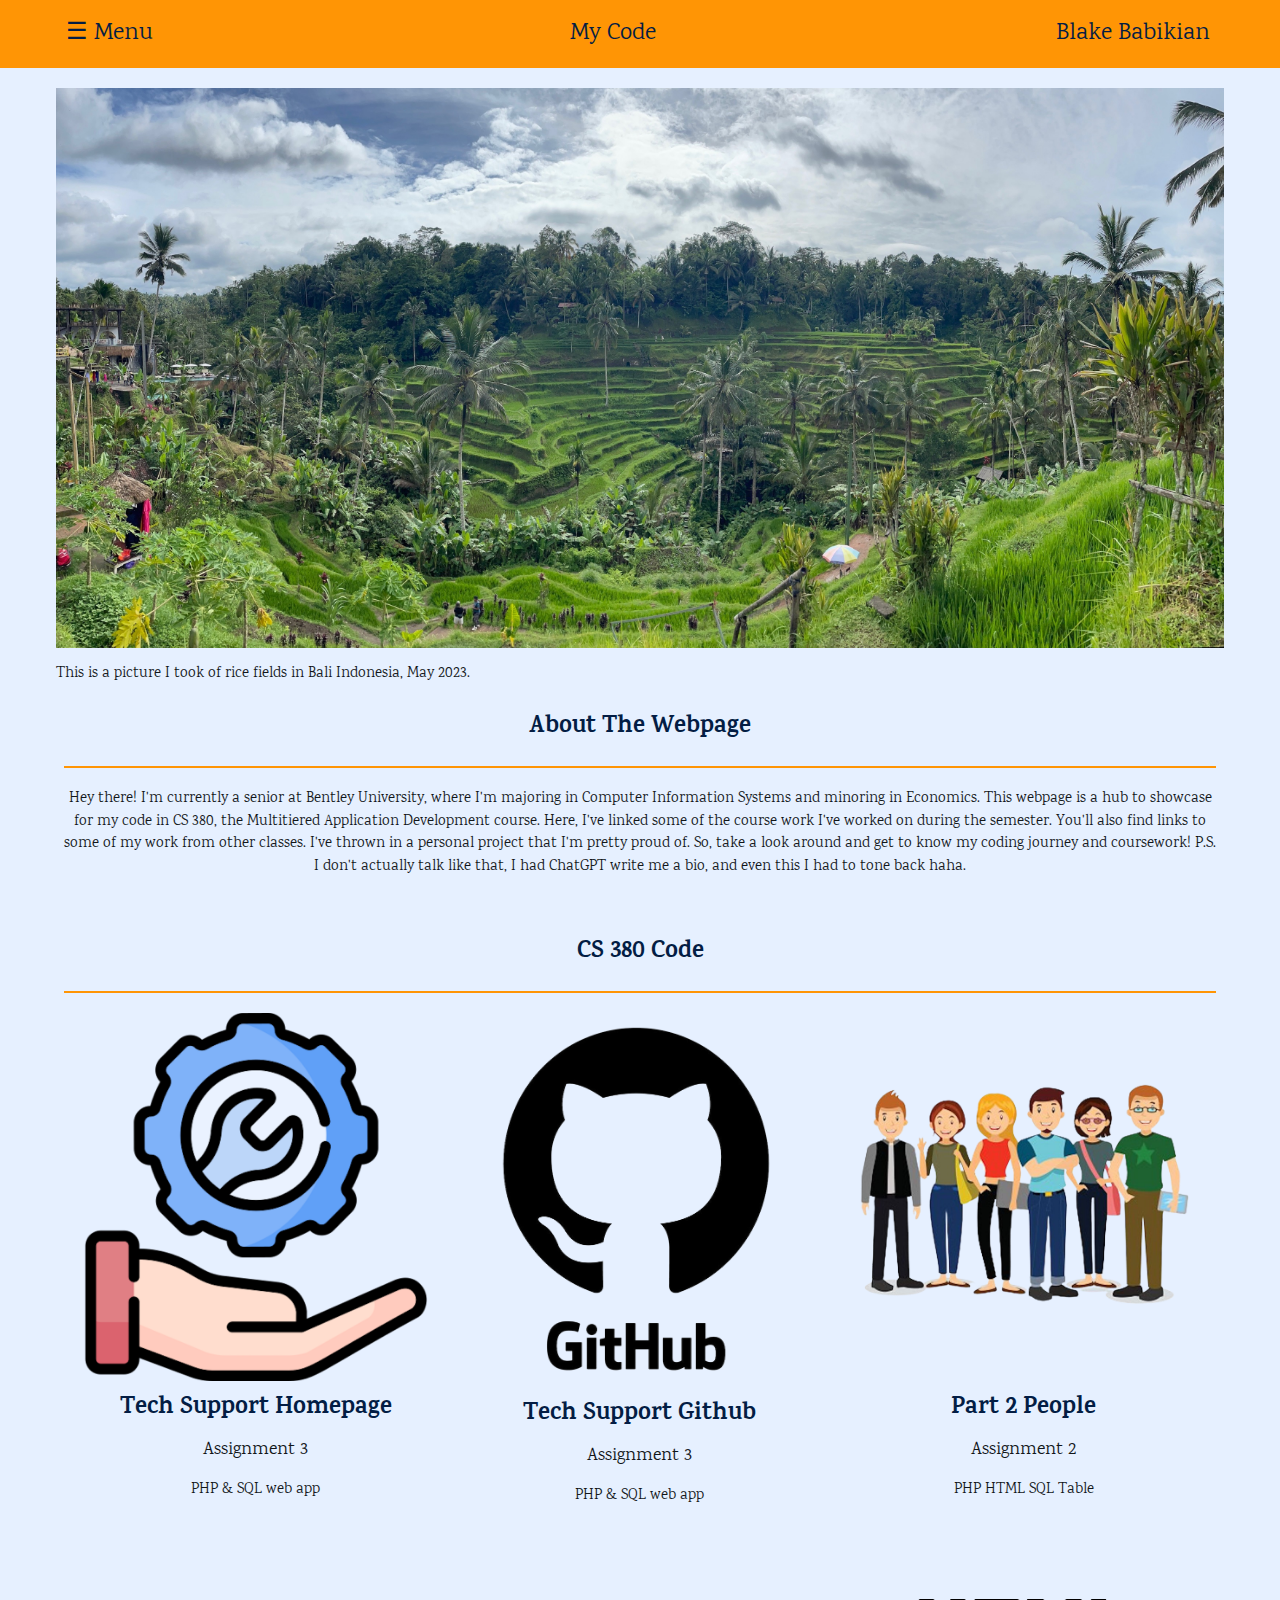
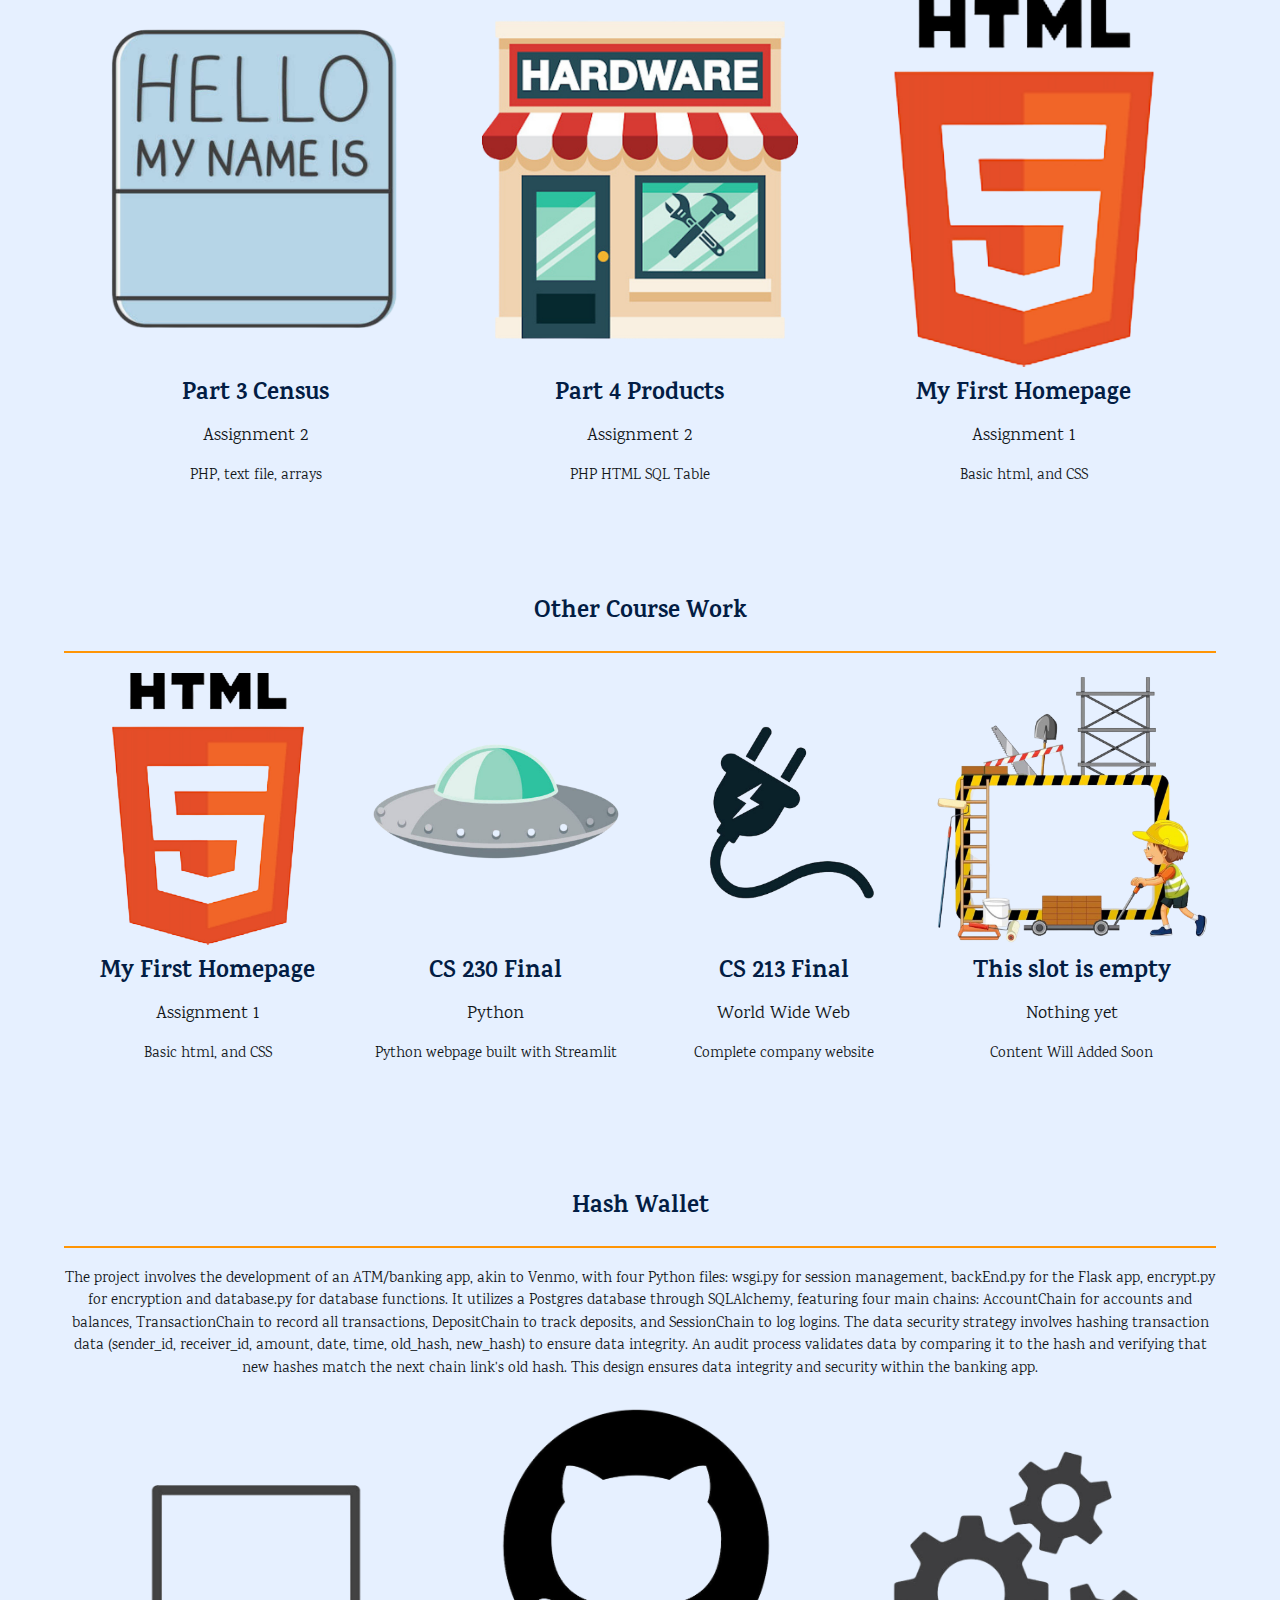
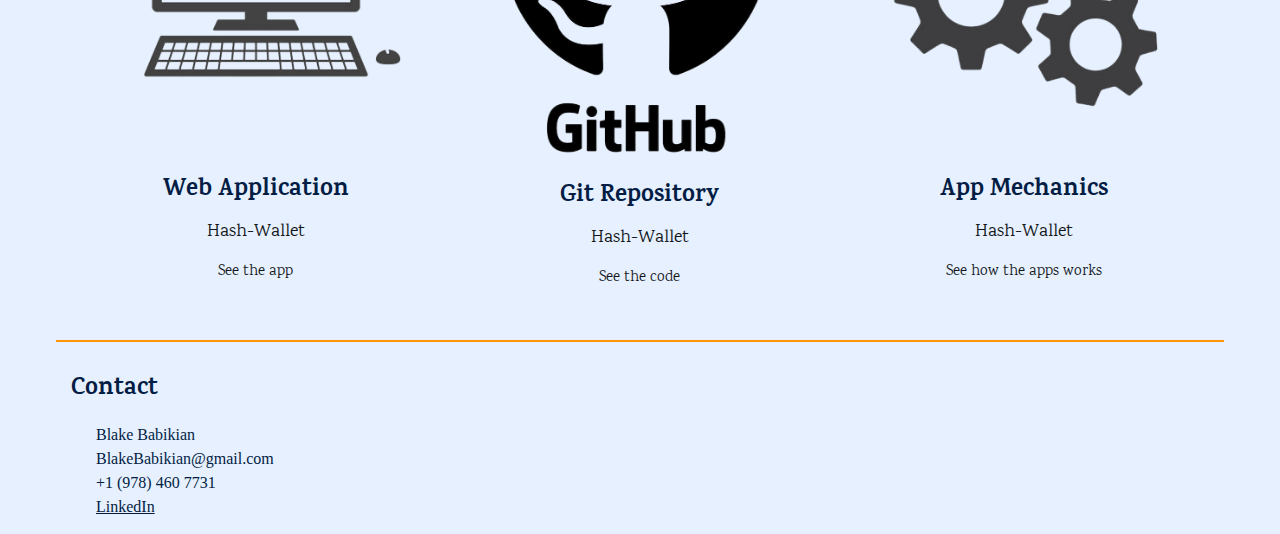
<file: index.html>
<!DOCTYPE html>
<html lang="en">
<head>
    <title>Blake Babikian CS Homepage</title>
    <meta charset="UTF-8">
    <meta name="viewport" content="width=device-width, initial-scale=1">
    <link rel="stylesheet" href="https://www.w3schools.com/w3css/4/w3.css">
    <link rel="stylesheet" href="https://fonts.googleapis.com/css?family=Karma">
    <link rel="icon" type="image/ico" href="images/favicon.ico"/>
    <style>
        body,h1,h2,h3,h4,h6 {
            font-family: "Karma", sans-serif;
            color: rgb(3, 29, 68);
        }
        p,h5 {
            font-family: "Karma", sans-serif;
            color: rgb(18, 22, 25);
        }
        .w3-bar-block .w3-bar-item {padding:20px}
        html {
            scroll-behavior: smooth;
        }
        h3 {
            font-weight: bolder;
        }
        li {
            font-size: 16px;
            text-align: right;
        }
        hr {
            border: none;
            height: 2px;
            background-color: rgb(255, 149, 5);
        }
    </style>
</head>
<body style="background-color: rgb(230, 240, 255)">

<!-- Sidebar (hidden by default) -->
<nav class="w3-sidebar w3-bar-block w3-card w3-top w3-xlarge w3-animate-left" style="display:none;z-index:2;width:40%;min-width:300px" id="mySidebar">
    <a href="javascript:void(0)" onclick="w3_close()"
       class="w3-bar-item w3-button">Close Menu</a>
    <a href="#SchoolProject" onclick="w3_close()" class="w3-bar-item w3-button">School Code</a>
    <a href="#PersonalProject" onclick="w3_close()" class="w3-bar-item w3-button">Personal Project</a>
</nav>

<!-- Top menu -->
<div class="w3-top" style="background-color: rgb(255, 149, 5)" id="navbar">
    <div class="w3-xlarge" style="max-width:1200px;margin:auto; ">
        <div class="w3-button w3-padding-16 w3-left" onclick="w3_open()" style="margin-left: 10px">☰ Menu</div>
        <div class="w3-right w3-padding-16" style="margin-right: 30px">Blake Babikian</div>
        <div class="w3-center w3-padding-16">My Code</div>
    </div>
</div>

<!-- !PAGE CONTENT! -->
<div class="w3-main w3-content w3-padding w3-center" style="max-width:1200px;margin-top:80px">
    <div class="w3-image">
        <img src="images/homePage/homePicture.jpeg" alt="Picture of rice patty Bali Indonesia" style="width:100%">
        <p class="w3-left">This is a picture I took of rice fields in Bali Indonesia, May 2023.</p>
    </div>
    <div class="w3-row-padding w3-padding-16 w3-center">
        <h3 class="w3-center">About The Webpage</h3>
        <hr>
        <p>Hey there! I'm currently a senior at Bentley University, where I'm majoring in Computer Information Systems
            and minoring in Economics. This webpage is a hub to showcase for my code in CS 380, the Multitiered
            Application Development course. Here, I've linked some of the course work I've worked on during the
            semester. You'll also find links to some of my work from other classes. I've thrown in a personal project
            that I'm pretty proud of. So, take a look around and get to know my coding journey and coursework! P.S. I
            don't actually talk like that, I had ChatGPT write me a bio, and even this I had to tone back haha.</p>
    </div>
    <!-- First Photo Grid-->
    <div class="w3-row-padding w3-padding-16 w3-center">
        <h3 class="w3-center">CS 380 Code</h3>
        <hr>
        <div class="w3-third">
            <a href="https://webdev.bentley.edu/bbabikian/tech_support/index.php" target="_blank">
                <img src="images/homePage/techSupport.png" alt="Tech support logo" style="width:100%"></a>
            <h3>Tech Support Homepage</h3>
            <h5>Assignment 3</h5>
            <p>PHP & SQL web app</p>
        </div>
        <div class="w3-third">
            <a href="https://github.com/BlakeBabikian/CS380Assign3" target="_blank">
                <img src="images/homePage/github.png" alt="Github logo" style="width:100%"></a>
            <h3>Tech Support Github</h3>
            <h5>Assignment 3</h5>
            <p>PHP & SQL web app</p>
        </div>
        <div class="w3-third">
            <a href="person.php"><img src="images/homePage/students.png" alt="Picture of students" style="width:100%"></a>
            <h3>Part 2 People</h3>
            <h5>Assignment 2</h5>
            <p>PHP HTML SQL Table</p>
        </div>
    </div>
    <br>
    <br>
    <div class="w3-row-padding w3-padding-16 w3-center">
        <div class="w3-third">
            <a href="census.php"><img src="images/homePage/babyName.png" alt="Picture of name tag" style="width:100%"></a>
            <h3>Part 3 Census</h3>
            <h5>Assignment 2</h5>
            <p>PHP, text file, arrays</p>
        </div>
        <div class="w3-third">
            <a href="products.php">
                <img src="images/homePage/hardware.png" alt="Picture of hardware store" style="width:100%"></a>
            <h3>Part 4 Products</h3>
            <h5>Assignment 2</h5>
            <p>PHP HTML SQL Table</p>
        </div>
        <div class="w3-third">
            <a href="https://webdev.bentley.edu/bbabikian/Assign1/index.html" target="_blank">
                <img src="images/homePage/html.png" alt="HTML logo" style="width:100%"></a>
            <h3>My First Homepage</h3>
            <h5>Assignment 1</h5>
            <p>Basic html, and CSS</p>
        </div>
    </div>
    <div id="SchoolProject" style="height: 50px"></div>
    <div class="w3-row-padding w3-padding-16 w3-center">
        <h3 class="w3-center">Other Course Work</h3>
        <hr>
        <div class="w3-quarter">
            <a href="https://webdev.bentley.edu/bbabikian/Assign1/index.html" target="_blank">
                <img src="images/homePage/html.png" alt="HTML logo" style="width:100%"></a>
            <h3>My First Homepage</h3>
            <h5>Assignment 1</h5>
            <p>Basic html, and CSS</p>
        </div>
        <div class="w3-quarter">
            <a href="https://blakebabikian-bbabikian-final-t38xsn.streamlit.app" target="_blank">
                <img src="images/homePage/ufo.png" alt="Image of UFO" style="width:100%"></a>
            <h3>CS 230 Final</h3>
            <h5>Python</h5>
            <p>Python webpage built with Streamlit</p>
        </div>
        <div class="w3-quarter">
            <a href="https://web.bentley.edu/bbabikian/pro.html" target="_blank">
                <img src="images/homePage/electric.png" alt="Image of electricity" style="width:100%"></a>
            <h3>CS 213 Final</h3>
            <h5>World Wide Web</h5>
            <p>Complete company website</p>
        </div>
        <div class="w3-quarter">
            <img src="images/homePage/construction.png" alt="Construction" style="width:100%">
            <h3>This slot is empty</h3>
            <h5>Nothing yet</h5>
            <p>Content Will Added Soon</p>
        </div>
    </div>
    <div id="PersonalProject"></div>
    <br>
    <br>
    <br>
    <!-- About Section -->
    <div class="w3-row-padding w3-padding-16 w3-center">
        <h3 class="w3-center">Hash Wallet</h3>
        <hr>
        <p>The project involves the development of an ATM/banking app, akin to Venmo, with four Python files: wsgi.py
            for session management, backEnd.py for the Flask app, encrypt.py for encryption and database.py for database
            functions. It utilizes a Postgres database through SQLAlchemy, featuring four main chains: AccountChain for
            accounts and balances, TransactionChain to record all transactions, DepositChain to track deposits, and
            SessionChain to log logins. The data security strategy involves hashing transaction data (sender_id,
            receiver_id, amount, date, time, old_hash, new_hash) to ensure data integrity. An audit process validates
            data by comparing it to the hash and verifying that new hashes match the next chain link's old hash. This
            design ensures data integrity and security within the banking app.</p>
        <div class="w3-third">
            <a href="https://hash-wallet.herokuapp.com" target="_blank">
                <img src="images/homePage/computer.png" alt="Image of computer" style="width:100%"></a>
            <h3>Web Application</h3>
            <h5>Hash-Wallet</h5>
            <p>See the app</p>
        </div>
        <div class="w3-third">
            <a href="https://github.com/BlakeBabikian/Hash_Wallet" target="_blank">
                <img src="images/homePage/github.png" alt="Github logo" style="width:100%"></a>
            <h3>Git Repository</h3>
            <h5>Hash-Wallet</h5>
            <p>See the code</p>
        </div>
        <div class="w3-third">
            <a href="files/Hash-Wallet.pdf" target="_blank">
                <img src="images/homePage/gears.png" alt="Image of gear" style="width:100%"></a>
            <h3>App Mechanics</h3>
            <h5>Hash-Wallet</h5>
            <p>See how the apps works</p>
        </div>
    </div>
    <hr>

    <!-- Footer -->
    <footer>
        <div class="w3-left w3-serif">
            <h3 style="text-align: left; padding-left: 15px">Contact</h3>
            <ul style="list-style-type: none;">
                <li style="text-align: left">Blake Babikian</li>
                <Li style="text-align: left">BlakeBabikian@gmail.com</Li>
                <li style="text-align: left">+1 (978) 460 7731</li>
                <li style="text-align: left"><a href="https://www.linkedin.com/in/blake-babikian-730961207"
                                                target="_blank">LinkedIn</a></li>
            </ul>
        </div>
    </footer>

    <!-- End page content -->
</div>

<script>
    // Script to open and close sidebar
    function w3_open() {
        document.getElementById("mySidebar").style.display = "block";
    }

    function w3_close() {
        document.getElementById("mySidebar").style.display = "none";
    }

    let prevScrollPos = window.scrollY;
    const navbar = document.getElementById("navbar");

    window.addEventListener("scroll", () => {
        const currentScrollPos = window.scrollY;
        if (prevScrollPos > currentScrollPos) {
            // User is scrolling up; show the navbar
            navbar.style.top = "0";
        } else {
            // User is scrolling down; hide the navbar
            navbar.style.top = `-${navbar.offsetHeight}px`;
        }
        prevScrollPos = currentScrollPos;
    });

</script>

</body>
</html>
</file>
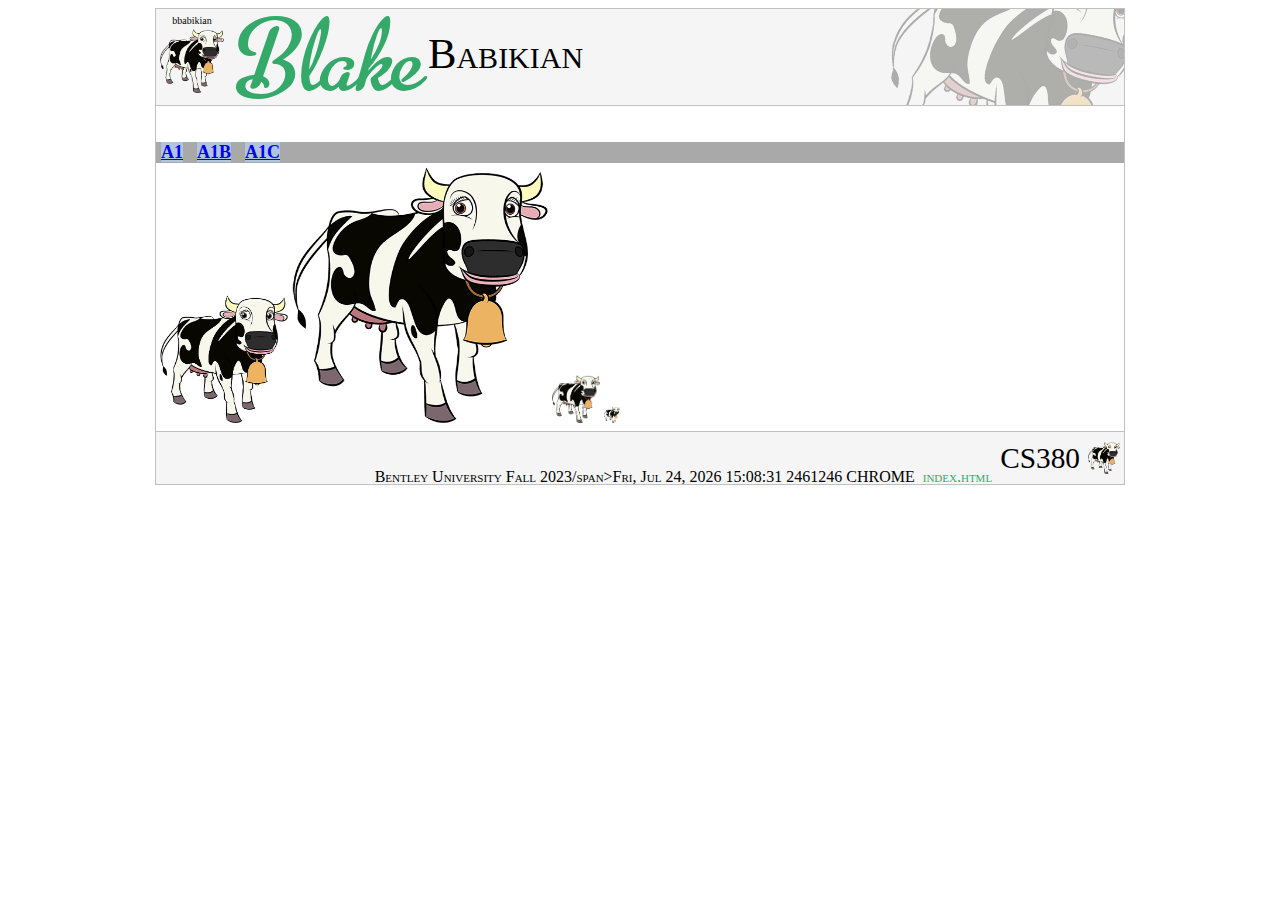
<file: Assign1/index.html>
<!DOCTYPE html>
<html lang="en">
<head>
	<meta charset="utf-8">
	<title>Starting Page</title>
	<link href="images/avatar.png" rel="shortcut icon" type="image/png">
	<link href="css/stylesheet.css" rel="stylesheet" type="text/css">
	<script src="js/javascript.js" type="text/javascript"></script>
	<style type="text/css">
		.nav_opt {
			background-color: lightsteelblue;
			font-size: large;
			font-weight: bold;
			margin: 5px;
		}
	</style>
	<script type="text/javascript">
	</script>
</head>
<body>
<header>
</header>
<br /><br />
<nav style="background-color: darkgrey">
	<a href="A1.html" class="nav_opt">A1</a>
	<a href="A1b.html" class="nav_opt">A1B</a>
	<a href="A1c.html" class="nav_opt">A1C</a>
</nav>
<aside>
</aside>
<div id="main">
	<!-- HTML webpage content goes here; remove this comment and delete 4 image tags below -->
	<img src="images/avatar.png" class="_siz128" alt="128x128">	
	<img src="images/avatar.png" class="_siz256" alt="256x256">	
	<img src="images/avatar.png" class="_siz48" alt="48x48">	
	<img src="images/avatar.png" class="_siz16" alt="16x16">
</div>
<footer>
</footer>
</body>
</html>
</file>
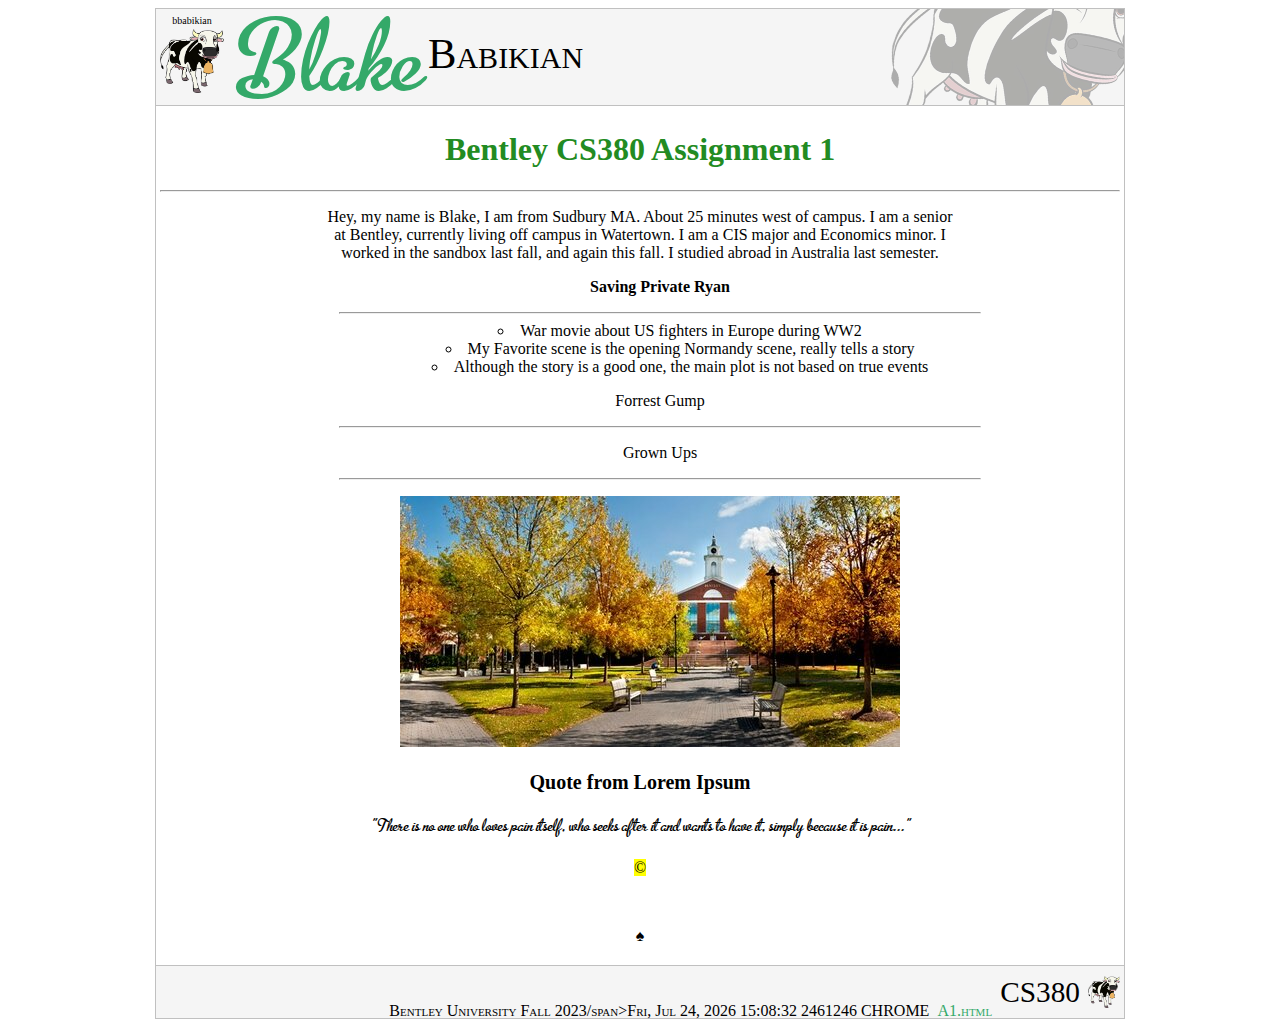
<file: Assign1/A1.html>
<!DOCTYPE html>
<html lang="en">
<!--Blake Babikian 9/13/23 10:00 -->
<head>
	<meta charset="utf-8">
	<title>CS380 Assignment 1</title>
	<link href="images/avatar.png" rel="shortcut icon" type="image/png">
	<link href="css/stylesheet.css" rel="stylesheet" type="text/css">
	<script src="js/javascript.js" type="text/javascript"></script>
	<style type="text/css">
		.bio {
			text-align: center;
			margin-left: 10pc;
			margin-right: 10pc;
		}
		.movies {
			align-content: center;
			text-align: center;
			display: inline;
		}
		ol {
			list-style: none;
		}
		ul {
			list-style-position: inside;
		}
	</style>
	<script type="text/javascript">
	</script>
</head>
<body>
<header>
</header>
<aside>
</aside>
<div id="main">
	<h1 style="text-align: center; color: forestgreen">Bentley CS380 Assignment 1</h1>
	<hr style="color:rgb(141,31,0)">
	<p class="bio">
		Hey, my name is Blake, I am from Sudbury MA. About 25 minutes west of campus.
	I am a senior at Bentley, currently living off campus in Watertown. I am a CIS major
	and Economics minor. I worked in the sandbox last fall, and again this fall. I studied
	abroad in Australia last semester.
	</p>
	<div class="movies">
		<ol>
			<li>
				<p style="font-weight: bold">Saving Private Ryan</p>
				<hr style="width: 40pc">
				<uL>
					<li>War movie about US fighters in Europe during WW2</li>
					<li>My Favorite scene is the opening Normandy scene, really tells a story</li>
					<li>Although the story is a good one, the main plot is not based on true events</li>
				</uL>
			</li>
			<li>
				<p>Forrest Gump</p>
				<hr style="width: 40pc">
			</li>
			<li>
				<p>Grown Ups</p>
				<hr style="width: 40pc">
			</li>
		</ol>
	</div>
	<div id="image">
		<img src="images/bentley.jpeg" alt="Picture of Bentley" style="margin-right: 15pc; margin-left: 15pc">
	</div>
	<h3 style="font-size: 20px;
	text-align: center">Quote from Lorem Ipsum</h3>
	<blockquote cite="https://www.lipsum.com/feed/html" style="font-family: metro, serif; font-size: 20px;
	text-align: center">
		"There is no one who loves pain itself, who seeks after it and wants to have it, simply
		because it is pain..."
	</blockquote>
	<p class="bio"><span style="background-color: yellow">	&#169;</span></p>
	<br>
	<p class="bio">	&#9824;</p>
</div>
<footer>
</footer>
</body>
</html>
</file>
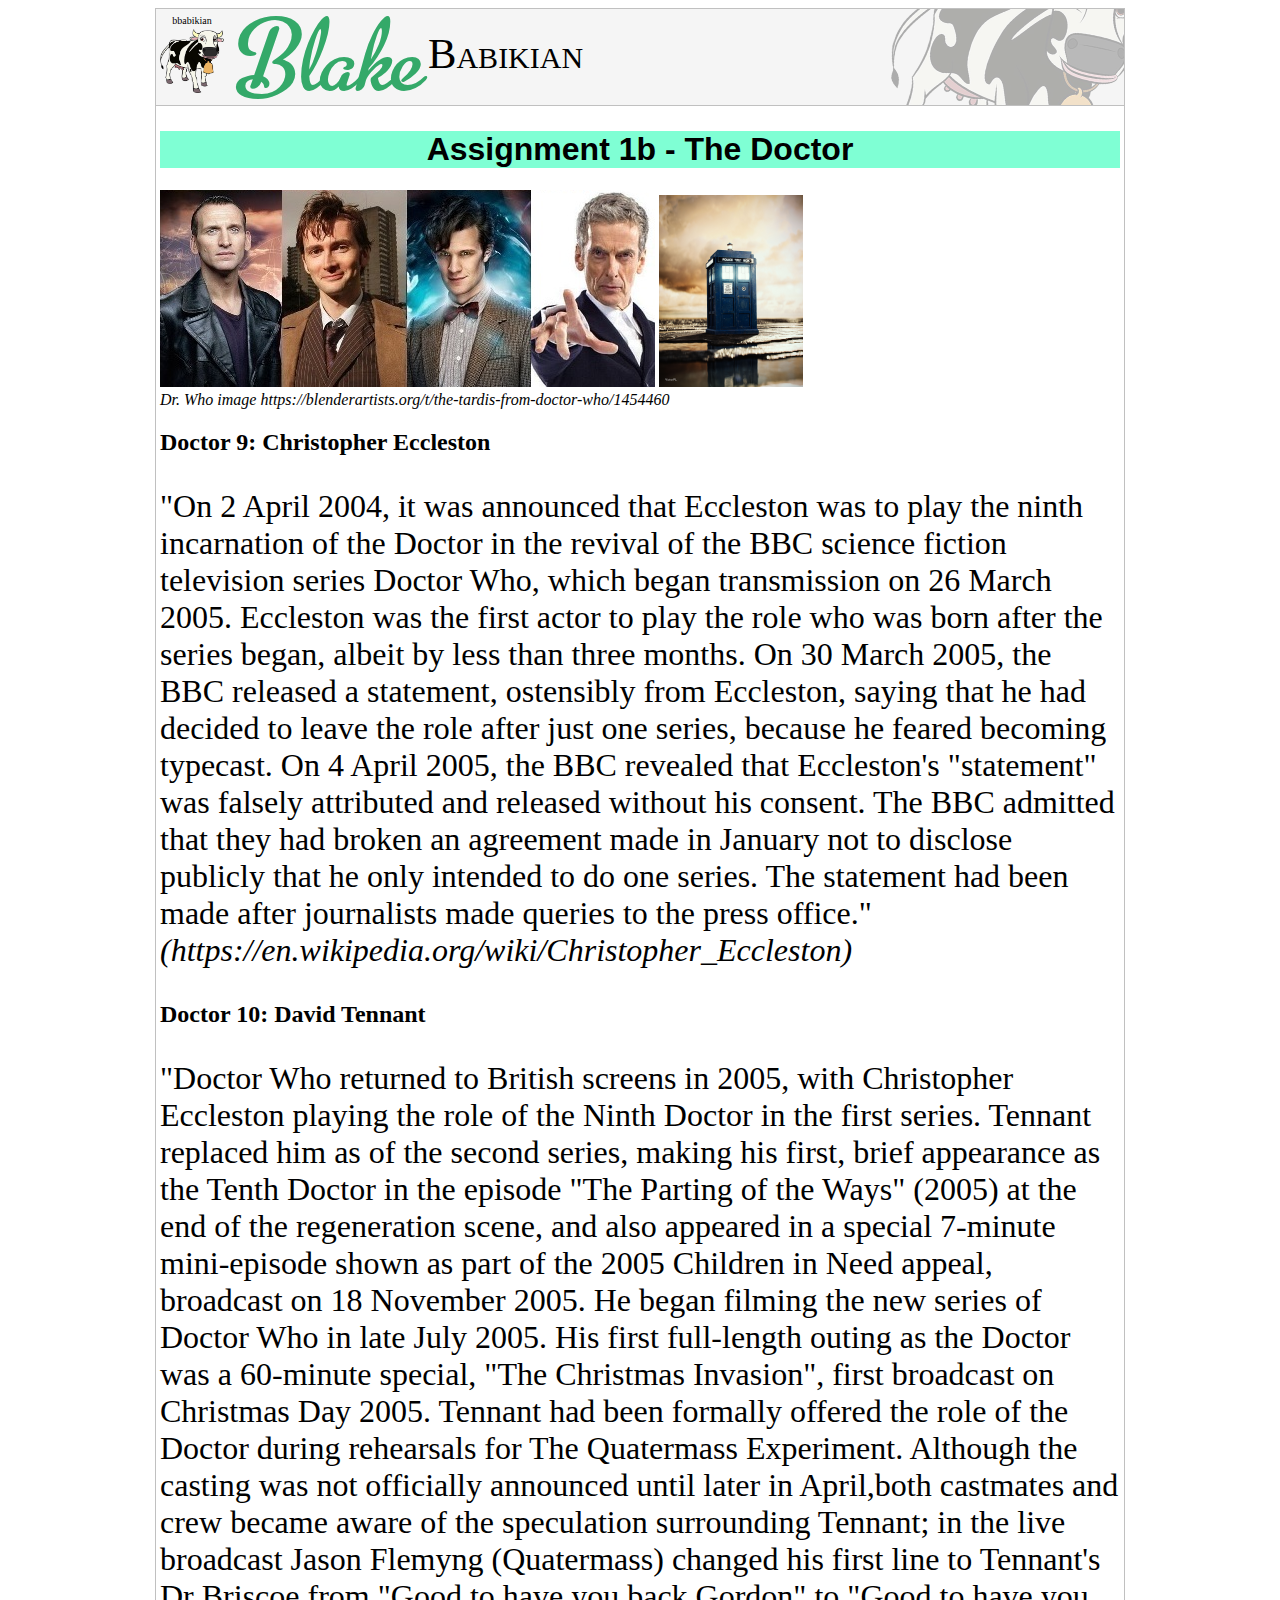
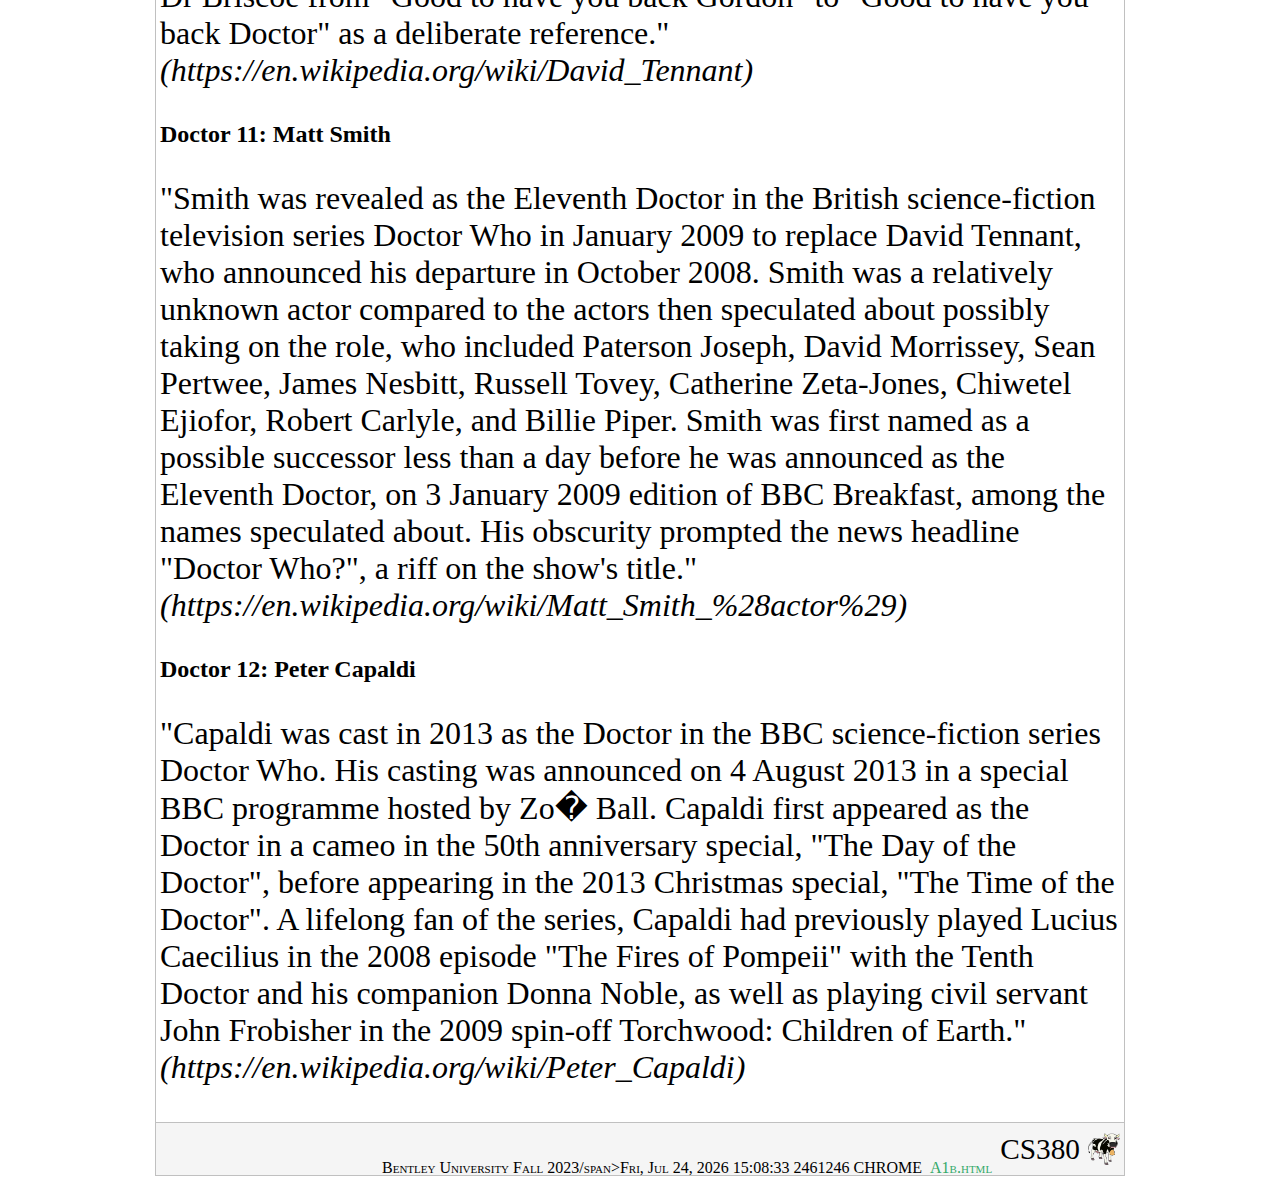
<file: Assign1/A1b.html>
<!DOCTYPE html>
<html lang="en">
<!-- BAB 09/19/23 -->
<head>
	<meta charset="utf-8">
	<title>Assignment 1b - The Doctor</title>
	<link href="images/avatar.png" rel="shortcut icon" type="image/png">
	<link href="css/stylesheet.css" rel="stylesheet" type="text/css">
	<script src="js/javascript.js" type="text/javascript"></script>
	<style type="text/css">
		h1 {
			background-color: aquamarine;
			font-family: Baghdad,sans-serif;
			text-align: center
		}
	</style>
	<script type="text/javascript">
	</script>
</head>
<body>
<header>
</header>
<aside>
</aside>
<div id="main">
	<h1>
		Assignment 1b - The Doctor
	</h1>

	<img src="images/four-doctors.png" usemap="#image-map" alt="Four Doctors Image Map">
	<a href="https://www.bbcamerica.com/movies"><img src="images/tardis.jpeg" alt="TARDIS" style="width: 9pc"></a>
	<br>
	<cite>Dr. Who image https://blenderartists.org/t/the-tardis-from-doctor-who/1454460</cite>

	<map name="image-map">
		<area target="" alt="Dr. Eccleston" title="" href="#Eccleston" coords="2,0,121,195" shape="rect">
		<area target="" alt="Dr. Tennant" title="" href="#Tennant" coords="124,0,247,196" shape="rect">
		<area target="" alt="Dr. Smith" title="" href="#Smith" coords="249,0,371,196" shape="rect">
		<area target="" alt="Dr. Capaldi" title="" href="#Capaldi" coords="371,1,494,196" shape="rect">
	</map>
	<h2 id="Eccleston">Doctor 9: Christopher Eccleston</h2>
	<p style="font-size: xx-large;">"On 2 April 2004, it was announced that Eccleston was to play the ninth incarnation
		of the Doctor in the revival of the BBC science fiction television series Doctor Who, which began transmission
		on 26 March 2005. Eccleston was the first actor to play the role who was born after the series began, albeit
		by less than three months. On 30 March 2005, the BBC released a statement, ostensibly from Eccleston, saying
		that he had decided to leave the role after just one series, because he feared becoming typecast. On 4 April
		2005, the BBC revealed that Eccleston's "statement" was falsely attributed and released without his consent.
		The BBC admitted that they had broken an agreement made in January not to disclose publicly that he only
		intended to do one series. The statement had been made after journalists made queries to the press office."
		<cite>(https://en.wikipedia.org/wiki/Christopher_Eccleston)</cite></p>
	<h2 id="Tennant">Doctor 10: David Tennant</h2>
	<p style="font-size: xx-large;">"Doctor Who returned to British screens in 2005, with Christopher Eccleston playing
		the role of the Ninth Doctor in the first series. Tennant replaced him as of the second series, making his
		first, brief appearance as the Tenth Doctor in the episode "The Parting of the Ways" (2005) at the end of the
		regeneration scene, and also appeared in a special 7-minute mini-episode shown as part of the 2005 Children in
		Need appeal, broadcast on 18 November 2005. He began filming the new series of Doctor Who in late July 2005. His
		first full-length outing as the Doctor was a 60-minute special, "The Christmas Invasion", first broadcast on
		Christmas Day 2005. Tennant had been formally offered the role of the Doctor during rehearsals for The
		Quatermass Experiment. Although the casting was not officially announced until later in April,both castmates
		and crew became aware of the speculation surrounding Tennant; in the live broadcast Jason Flemyng (Quatermass)
		changed his first line to Tennant's Dr Briscoe from "Good to have you back Gordon" to "Good to have you back
		Doctor" as a deliberate reference." <cite>(https://en.wikipedia.org/wiki/David_Tennant)</cite></p>
	<h2 id="Smith">Doctor 11: Matt Smith</h2>
	<p style="font-size: xx-large;">"Smith was revealed as the Eleventh Doctor in the British science-fiction
		television series Doctor Who in January 2009 to replace David Tennant, who announced his departure in October
		2008. Smith was a relatively unknown actor compared to the actors then speculated about possibly taking on the
		role, who included Paterson Joseph, David Morrissey, Sean Pertwee, James Nesbitt, Russell Tovey, Catherine
		Zeta-Jones, Chiwetel Ejiofor, Robert Carlyle, and Billie Piper. Smith was first named as a possible successor
		less than a day before he was announced as the Eleventh Doctor, on 3 January 2009 edition of BBC Breakfast,
		among the names speculated about. His obscurity prompted the news headline "Doctor Who?", a riff on the show's
		title."<cite>(https://en.wikipedia.org/wiki/Matt_Smith_%28actor%29)</cite></p>
	<h2 id="Capaldi">Doctor 12: Peter Capaldi</h2>
	<p style="font-size: xx-large;">"Capaldi was cast in 2013 as the Doctor in the BBC science-fiction series Doctor
		Who. His casting was announced on 4 August 2013 in a special BBC programme hosted by Zo� Ball. Capaldi first
		appeared as the Doctor in a cameo in the 50th anniversary special, "The Day of the Doctor", before appearing in
		the 2013 Christmas special, "The Time of the Doctor". A lifelong fan of the series, Capaldi had previously
		played Lucius Caecilius in the 2008 episode "The Fires of Pompeii" with the Tenth Doctor and his companion Donna
		Noble, as well as playing civil servant John Frobisher in the 2009 spin-off Torchwood: Children of Earth."
		<cite>(https://en.wikipedia.org/wiki/Peter_Capaldi)</cite></p>
</div>
<footer>
</footer>
</body>
</html>
</file>
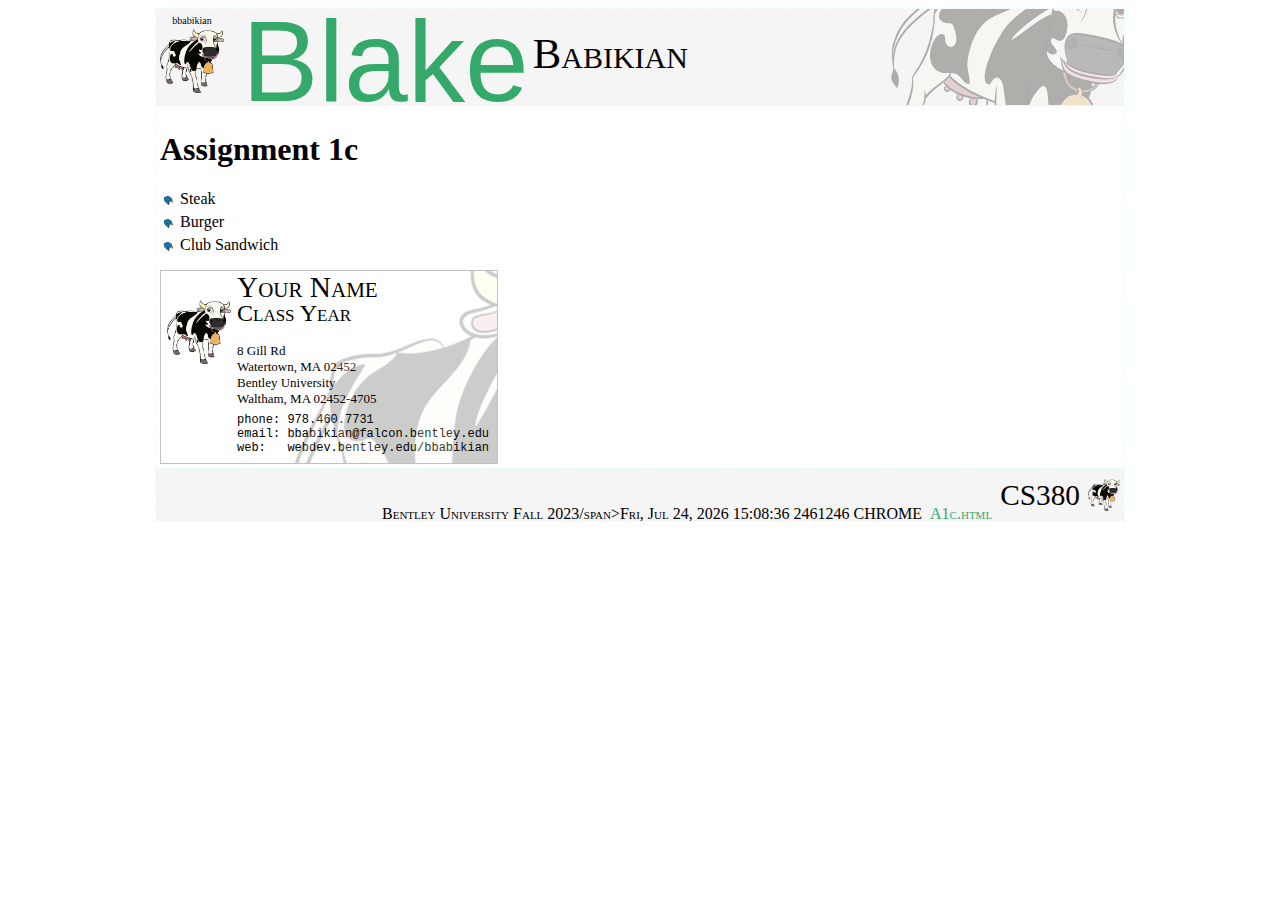
<file: Assign1/A1c.html>
<!DOCTYPE html>
<html lang="en">
<!--Blake Babikian 10/26/23-->
<head>
	<meta charset="utf-8">
	<title>Assignment 1c</title>
	<link href="images/avatar.png" rel="shortcut icon" type="image/png">
	<link href="css/stylesheet-1c.css" rel="stylesheet" type="text/css">
	<script src="js/javascript.js" type="text/javascript"></script>
	<style type="text/css">
		.food_list {
			list-style: none;
  			padding-left: 0;
		}
		.food_list li {
			padding-left: 20px;
  			background: url(images/falcon-32.png) no-repeat 0 100%;
			background-size: 16px 16px;
  			margin-bottom: 5px;
		}
	</style>
	<script type="text/javascript">
	</script>
</head>
<body>
<header>
</header>
<aside>
</aside>
<div id="main">
	<h1>Assignment 1c</h1>
	<ul class="food_list">
		<li>Steak</li>
		<li>Burger</li>
		<li>Club Sandwich</li>
	</ul>
	<div id="card" style="position:relative;width:3.5in;height:2in;border:1px silver solid;font-family:Calibri,serif;
	background-color:white;zindex:1;">

	<div id="logo" style="padding:.3in 6px 0 6px;float:left;height:1.7in;">
		<img src="images/avatar.png" alt="logo" style="width:64px;height:64px;">
	</div>
	<div id="name" style="font-family:Calibri,serif;font-size:22pt;font-variant:small-caps;margin-top:0;">
		Your Name</div>
	<div id="title" style="font-size:x-large;font-family:Calibri,serif;font-variant:small-caps;margin-top:-4px;">
		Class Year</div>
	<div id="addr" style="font-size:small;">
		<br/>8 Gill Rd<br>
			Watertown, MA 02452<br>
			Bentley University<br>
			Waltham, MA 02452-4705<br>
	</div>

	<div id="contact" style="font-family:'Courier New',serif;font-size:9pt;padding-top:6px;">
		phone: 978.460.7731<br>
		email: bbabikian@falcon.bentley.edu<br>
		web:&nbsp;&nbsp;&nbsp;webdev.bentley.edu/bbabikian
	</div>
	<div id="background" style="position: absolute;background-color:transparent;height:2in;width:2.67in;top:0;
	left:80px;opacity:.2;overflow:hidden;">
		<img src="images/avatar.png" style="position:absolute;top:-.25in;left:0.5in;transform:rotate(-11deg)"
			 alt="Business Card"/>
	</div>
</div>
</div>
<footer>
</footer>
</body>
</html>
</file>
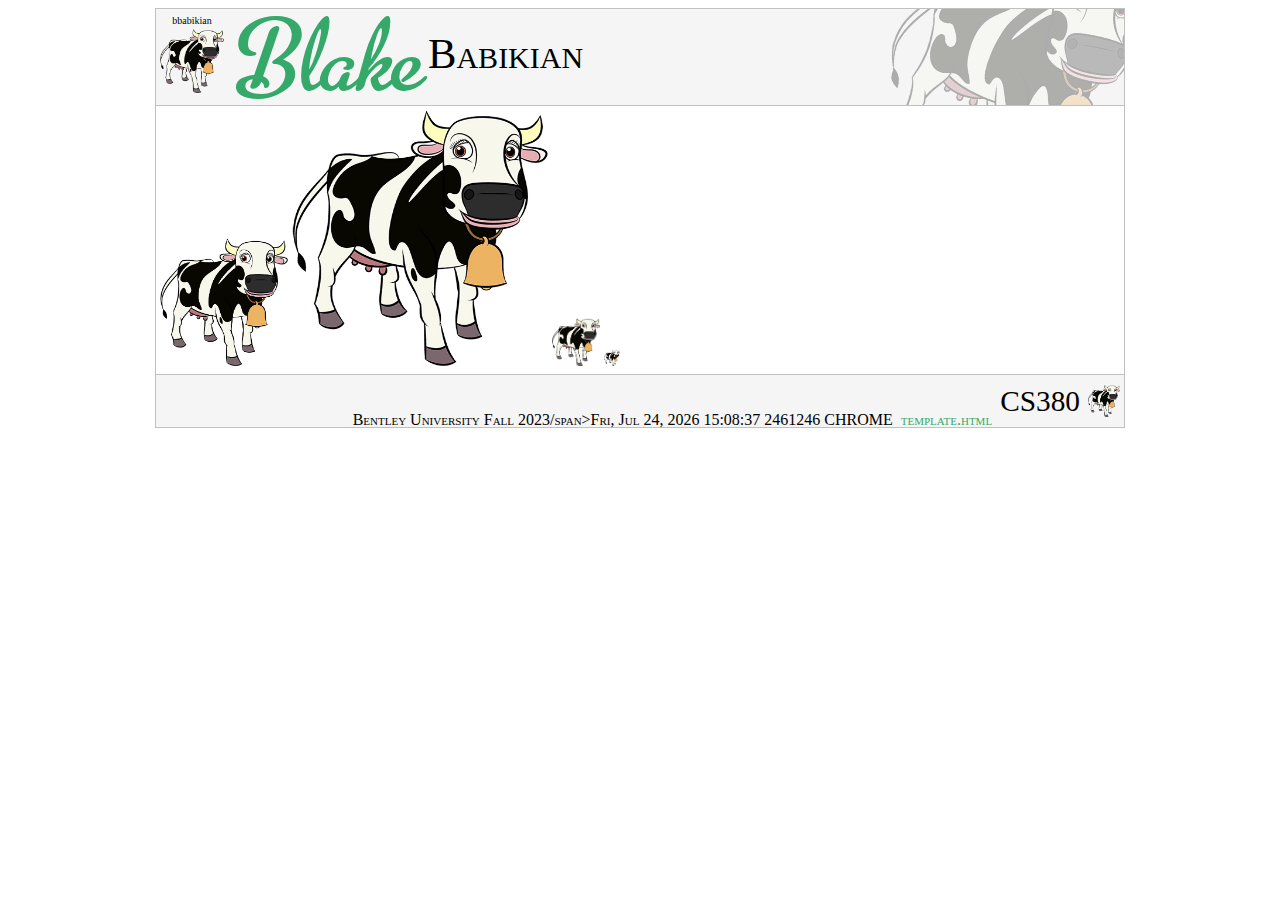
<file: Assign1/template.html>
<!DOCTYPE html>
<html>
<head>
	<meta charset="utf-8">
	<title>Starter Page</title>
	<!-- change "Template" above to reflect the web page's purpose and remove this comment -->	
	<link href="images/avatar.png" rel="shortcut icon" type="image/png">
	<link href="css/stylesheet.css" rel="stylesheet" type="text/css">
	<script src="js/javascript.js" type="text/javascript"></script>
	<style type="text/css">
	</style>
	<script type="text/javascript">
	</script>
</head>
<body>
<header>
</header>
<aside>
</aside>
<div id="main">
	<!-- HTML webpage content goes here; remove this comment and delete 4 image tags below -->
	<img src="images/avatar.png" class="_siz128" alt="128x128">	
	<img src="images/avatar.png" class="_siz256" alt="256x256">	
	<img src="images/avatar.png" class="_siz48" alt="48x48">	
	<img src="images/avatar.png" class="_siz16" alt="16x16">
</div>
<footer>
</footer>
</body>
</html>
</file>
<file: Assign1/css/stylesheet.css>
﻿body {
	position: relative;
	background-color: white;
	font-family: Calibri;
	width: 968px;
	margin: 8px auto;
	border: 1px silver solid;
}
header, footer {
	width: 960px;
	padding: 8px 4px;
	clear: both;
}
header {
	height: 84px;
	border-bottom: 1px silver solid;
	padding-top: 4px;
	overflow: hidden;
}
footer {
	height: 36px;
	border-top: 1px silver solid;
}
#main {
	padding: 4px;
}
#_name {
	position: absolute;
	top: 0px;
	left: 0px;
	width: 708px;
}
#_firstname {
	position: relative;
	font-family: metro, felttip;
	font-size: 86pt;
	top: -14px;
	left: 86px;
	float: left;
}
#_lastname {
	font-size: 32pt;
	font-variant: small-caps;
	position: relative;
	left: 90px;
	top: 20px;
	float: left;
}
#_shortname {
	font-size: x-small;
	text-transform: lowercase;
	height: 20px;
	width: 64px;
	text-align: center;
	position: absolute;
	top: 6px;
	left: 4px;
	overflow: hidden;
}
#_date {
	display: inline-block;
	font-size: 12pt;
	font-variant: small-caps;
	padding: 14px 8px 0px 0px;
}
#_avatar64 {
	display: block;
	padding-top: 16px;
	float: left;
}
#_avatar32 {
	display: inline-block;
	padding-top: 2px;
	float: right;
}
#_course {
	font-size: 22pt;
	display: inline-block;
	padding: 2px 8px 0px 0px;
	float: right;
}
#_semester {
	font-size: 12pt;
	font-variant: small-caps;
	display: inline-block;
	padding: 14px 8px 0px 0px;
	float: right;
}
#_headback {
	height: 100px;
	position: relative;
	top: -4px;
	left: 4px;
	overflow: hidden;
	float: right;
}
#_headback img {
	position: relative;
	top: -60px;
	left: 20px;
	transform: rotate(11deg);
	-webkit-transform: rotate(11deg);
	opacity: .3;
}
._siz512 {
	width: 512px;
	height: 512px;
}
._siz256 {
	width: 256px;
	height: 256px;
}
._siz128 {
	width: 128px;
	height: 128px;
}
._siz64 {
	width: 64px;
	height: 64px;
}
._siz48 {
	width: 48px;
	height: 48px;
}
._siz32 {
	width: 32px;
	height: 32px;
}
._siz16 {
	width: 16px;
	height: 16px;
}

._sizdim {
	opacity: .3;
}
@font-face {
    font-family: 'metro';
    src: url('metroscript-webfont.eot');
    src: url('metroscript-webfont.eot?#iefix') format('embedded-opentype'),
         url('metroscript-webfont.woff2') format('woff2'),
         url('metroscript-webfont.woff') format('woff'),
         url('metroscript-webfont.ttf') format('truetype'),
         url('metroscript-webfont.svg#metro') format('svg');
    font-weight: normal;
    font-style: normal;
}
@font-face {
    font-family: 'felttip';
    src: url('felt_tip_roman-webfont.eot');
    src: url('felt_tip_roman-webfont.eot?#iefix') format('embedded-opentype'),
         url('felt_tip_roman-webfont.woff2') format('woff2'),
         url('felt_tip_roman-webfont.woff') format('woff'),
         url('felt_tip_roman-webfont.ttf') format('truetype'),
         url('felt_tip_roman-webfont.svg#felttip') format('svg');
    font-weight: normal;
    font-style: normal;
}
</file>
<file: Assign1/css/stylesheet-1c.css>
﻿body {
	position: relative;
	background-color: white;
	font-family: Calibri, serif;
	width: 968px;
	margin: 8px auto;
	border: 1px lightcyan dashed;
}
header, footer {
	width: 960px;
	padding: 8px 4px;
	clear: both;
}
header {
	height: 84px;
	border-bottom: 1px lightcyan dashed;
	padding-top: 4px;
	overflow: hidden;
}
footer {
	height: 36px;
	border-top: 1px lightcyan dashed;
}
#main {
	padding: 4px;
}
#_name {
	position: absolute;
	top: 0;
	left: 0;
	width: 708px;
}
#_firstname {
	position: relative;
	font-family: helvetica, arial, serif;
	font-size: 86pt;
	top: -14px;
	left: 86px;
	float: left;
}
#_lastname {
	font-size: 32pt;
	font-variant: small-caps;
	position: relative;
	left: 90px;
	top: 20px;
	float: left;
}
#_shortname {
	font-size: x-small;
	text-transform: lowercase;
	height: 20px;
	width: 64px;
	text-align: center;
	position: absolute;
	top: 6px;
	left: 4px;
	overflow: hidden;
}
#_date {
	display: inline-block;
	font-size: 12pt;
	font-variant: small-caps;
	padding: 14px 8px 0 0;
}
#_avatar64 {
	display: block;
	padding-top: 16px;
	float: left;
}
#_avatar32 {
	display: inline-block;
	padding-top: 2px;
	float: right;
}
#_course {
	font-size: 22pt;
	display: inline-block;
	padding: 2px 8px 0 0;
	float: right;
}
#_semester {
	font-size: 12pt;
	font-variant: small-caps;
	display: inline-block;
	padding: 14px 8px 0 0;
	float: right;
}
#_headback {
	height: 100px;
	position: relative;
	top: -4px;
	left: 4px;
	overflow: hidden;
	float: right;
}
#_headback img {
	position: relative;
	top: -60px;
	left: 20px;
	transform: rotate(11deg);
	-webkit-transform: rotate(11deg);
	opacity: .3;
}
._siz512 {
	width: 512px;
	height: 512px;
}
._siz256 {
	width: 256px;
	height: 256px;
}
._siz128 {
	width: 128px;
	height: 128px;
}
._siz64 {
	width: 64px;
	height: 64px;
}
._siz48 {
	width: 48px;
	height: 48px;
}
._siz32 {
	width: 32px;
	height: 32px;
}
._siz16 {
	width: 16px;
	height: 16px;
}

._sizdim {
	opacity: .3;
}
@font-face {
    font-family: 'metro';
    src: url('metroscript-webfont.eot');
    src: url('metroscript-webfont.eot?#iefix') format('embedded-opentype'),
         url('metroscript-webfont.woff2') format('woff2'),
         url('metroscript-webfont.woff') format('woff'),
         url('metroscript-webfont.ttf') format('truetype'),
         url('metroscript-webfont.svg#metro') format('svg');
    font-weight: normal;
    font-style: normal;
}
@font-face {
    font-family: 'felttip';
    src: url('felt_tip_roman-webfont.eot');
    src: url('felt_tip_roman-webfont.eot?#iefix') format('embedded-opentype'),
         url('felt_tip_roman-webfont.woff2') format('woff2'),
         url('felt_tip_roman-webfont.woff') format('woff'),
         url('felt_tip_roman-webfont.ttf') format('truetype'),
         url('felt_tip_roman-webfont.svg#felttip') format('svg');
    font-weight: normal;
    font-style: normal;
}
</file>
